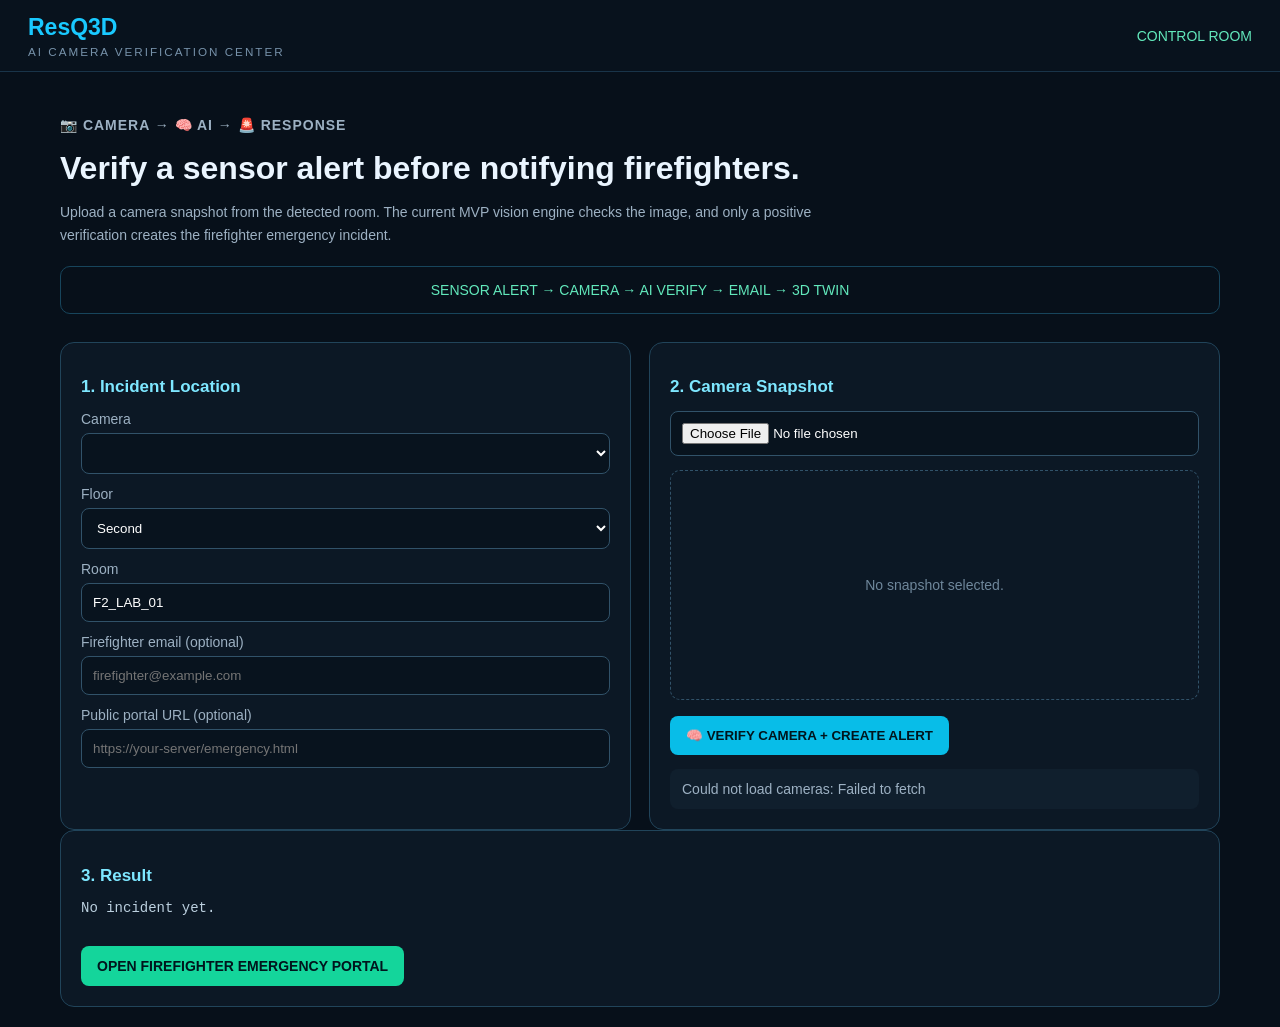
<file: ResQ3D/camera_control.html>
<!doctype html>
<html lang="en"><head><meta charset="utf-8"><meta name="viewport" content="width=device-width,initial-scale=1"><title>ResQ3D Camera AI Verification</title><link rel="stylesheet" href="./camera_control.css"></head>
<body><header><div><b>ResQ3D</b><small>AI CAMERA VERIFICATION CENTER</small></div><span>CONTROL ROOM</span></header>
<main>
<section class="hero"><div><p class="eyebrow">📷 CAMERA → 🧠 AI → 🚨 RESPONSE</p><h1>Verify a sensor alert before notifying firefighters.</h1><p>Upload a camera snapshot from the detected room. The current MVP vision engine checks the image, and only a positive verification creates the firefighter emergency incident.</p></div><div class="flow">SENSOR ALERT → CAMERA → AI VERIFY → EMAIL → 3D TWIN</div></section>
<section class="grid">
<div class="card"><h2>1. Incident Location</h2><label>Camera</label><select id="camera"></select><label>Floor</label><select id="floor"><option value="0">Ground</option><option value="1">First</option><option value="2" selected>Second</option><option value="3">Third</option><option value="4">Fourth</option></select><label>Room</label><input id="room" value="F2_LAB_01"><label>Firefighter email (optional)</label><input id="recipient" placeholder="firefighter@example.com"><label>Public portal URL (optional)</label><input id="publicUrl" placeholder="https://your-server/emergency.html"></div>
<div class="card"><h2>2. Camera Snapshot</h2><input id="image" type="file" accept="image/*"><div id="preview" class="preview">No snapshot selected.</div><button id="verify">🧠 VERIFY CAMERA + CREATE ALERT</button><div id="result" class="result">Waiting for camera evidence.</div></div>
</section>
<section class="card"><h2>3. Result</h2><pre id="json">No incident yet.</pre><a id="portal" class="portal" target="_blank" hidden>OPEN FIREFIGHTER EMERGENCY PORTAL</a></section>
</main><script type="module" src="./js/camera_control.js"></script></body></html>
</file>
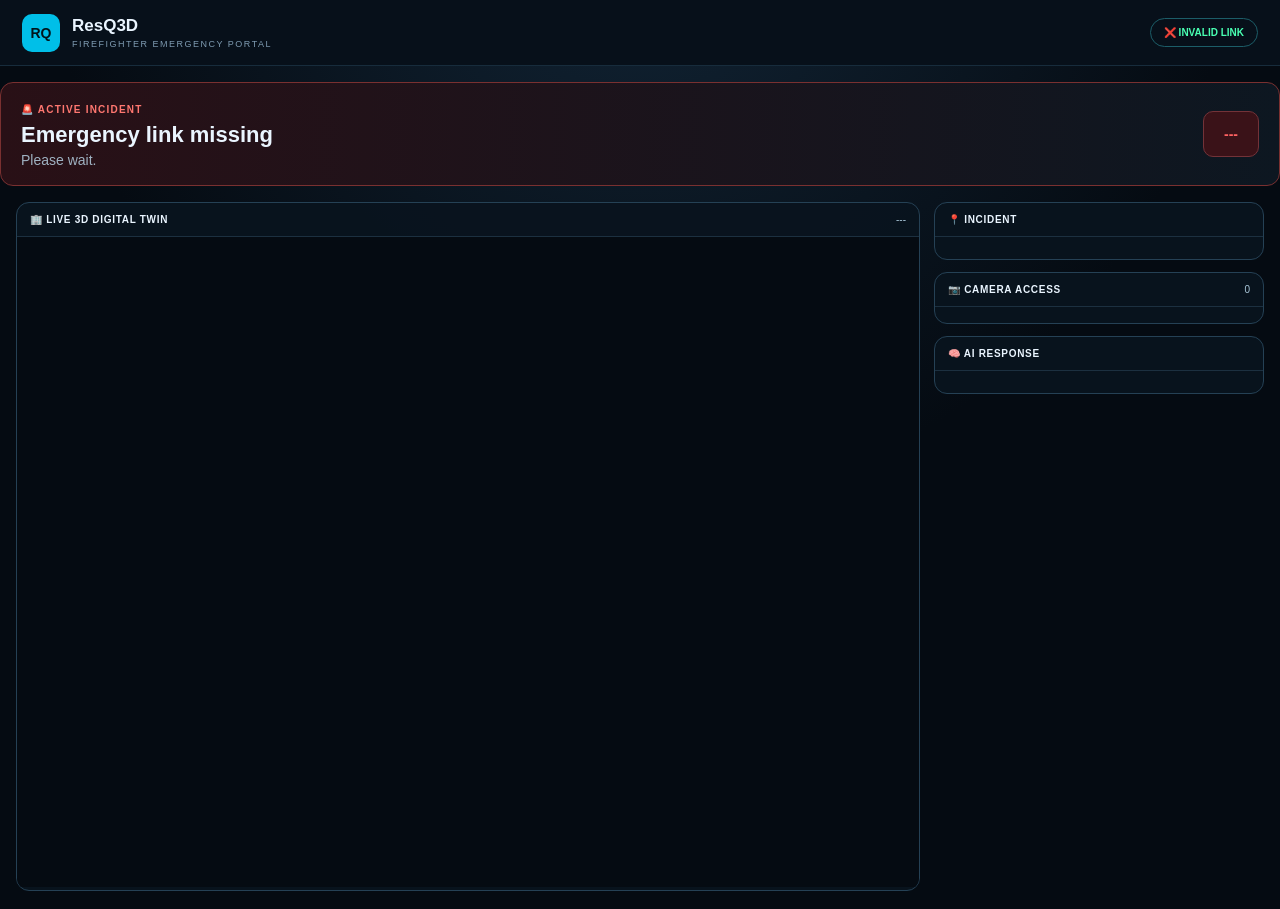
<file: ResQ3D/emergency.html>
<!doctype html>
<html lang="en">
<head>
<meta charset="utf-8"><meta name="viewport" content="width=device-width,initial-scale=1">
<title>ResQ3D Emergency Portal</title>
<link rel="stylesheet" href="./emergency.css">
</head>
<body>
<header><div class="brand"><span class="logo">RQ</span><div><b>ResQ3D</b><small>FIREFIGHTER EMERGENCY PORTAL</small></div></div><div id="portalStatus">VERIFYING LINK...</div></header>
<main>
<section class="alert"><div><span class="eyebrow">🚨 ACTIVE INCIDENT</span><h1 id="title">Loading emergency...</h1><p id="meta">Please wait.</p></div><div class="risk" id="risk">---</div></section>
<section class="layout">
<div class="twin-card"><div class="card-head"><b>🏢 LIVE 3D DIGITAL TWIN</b><span id="incidentId">---</span></div><iframe id="twinFrame" title="ResQ3D digital twin"></iframe></div>
<aside>
<div class="card"><div class="card-head"><b>📍 INCIDENT</b></div><div id="incidentInfo" class="info"></div></div>
<div class="card"><div class="card-head"><b>📷 CAMERA ACCESS</b><span id="camCount">0</span></div><div id="cameras" class="cameras"></div></div>
<div class="card"><div class="card-head"><b>🧠 AI RESPONSE</b></div><div id="aiInfo" class="info"></div></div>
</aside>
</section>
</main>
<script type="module" src="./js/emergency_portal.js"></script>
</body></html>
</file>
<file: ResQ3D/camera_control.css>
*{box-sizing:border-box}body{margin:0;background:#07101a;color:#eaf5ff;font:14px Arial,sans-serif}header{height:72px;padding:16px 28px;display:flex;justify-content:space-between;align-items:center;border-bottom:1px solid #193449;background:#08121d}header b{font-size:23px;color:#19c9ff}header small{display:block;color:#7792aa;letter-spacing:2px;margin-top:4px}header span{color:#62e9bc}.hero,main{max-width:1200px;margin:auto}.hero{padding:28px 20px}.eyebrow{color:#25d7ff;font-weight:bold;letter-spacing:1px}.hero h1{font-size:32px;margin:8px 0}.hero p{max-width:760px;color:#9db1c3;line-height:1.6}.flow{margin-top:20px;padding:15px;border:1px solid #17455c;border-radius:10px;color:#62e9bc;text-align:center}.grid{display:grid;grid-template-columns:1fr 1fr;gap:18px;padding:0 20px}.card{background:#0c1825;border:1px solid #21445a;border-radius:14px;padding:20px;margin:0 20px 20px}.grid .card{margin:0}h2{font-size:17px;color:#7ee7ff}label{display:block;margin:12px 0 6px;color:#9db1c3}input,select{width:100%;padding:11px;border-radius:8px;border:1px solid #315269;background:#08131e;color:#fff}button,.portal{display:inline-block;margin-top:16px;padding:12px 16px;border:0;border-radius:8px;background:#08bde8;color:#00151d;font-weight:bold;cursor:pointer;text-decoration:none}.preview{height:230px;border:1px dashed #315269;border-radius:10px;margin-top:14px;display:flex;align-items:center;justify-content:center;color:#6f879b;overflow:hidden}.preview img{max-width:100%;max-height:100%}.result{margin-top:14px;padding:12px;border-radius:8px;background:#101f2d;color:#9db1c3}.result.ok{border:1px solid #24d59b;color:#70f0c1}.result.bad{border:1px solid #ff5d67;color:#ff9aa0}pre{white-space:pre-wrap;color:#bcd0df}.portal{background:#14d59b}@media(max-width:800px){.grid{grid-template-columns:1fr}.hero h1{font-size:25px}}
</file>
<file: ResQ3D/emergency.css>
:root{--bg:#050b12;--panel:#0b1520;--stroke:#254155;--cyan:#00d4ff;--red:#ff5353;--green:#49ffb2;--text:#eaf5ff;--muted:#8da2b5}*{box-sizing:border-box}body{margin:0;background:radial-gradient(circle at 50% -10%,#122536 0,#050b12 50%);color:var(--text);font:14px Arial,Segoe UI,sans-serif}header{height:66px;padding:0 22px;display:flex;align-items:center;justify-content:space-between;border-bottom:1px solid #172c3c;background:#07101a}.brand{display:flex;align-items:center;gap:12px}.logo{display:grid;place-items:center;width:38px;height:38px;border-radius:10px;background:#00bfe8;color:#00141b;font-weight:900}.brand b{display:block;font-size:17px}.brand small{display:block;color:#7e9bb1;font-size:9px;letter-spacing:1.5px;margin-top:3px}#portalStatus{padding:8px 13px;border:1px solid #1c5d68;border-radius:20px;color:var(--green);font-size:10px;font-weight:800}.alert{margin:16px auto;max-width:1400px;padding:17px 20px;display:flex;justify-content:space-between;align-items:center;background:linear-gradient(90deg,#291016,#0d1721);border:1px solid #7a3030;border-radius:13px}.eyebrow{color:#ff7770;font-size:10px;font-weight:900;letter-spacing:1.2px}.alert h1{margin:6px 0 4px;font-size:22px}.alert p{margin:0;color:#9fb2c2}.risk{font-size:14px;font-weight:900;color:#ff6262;border:1px solid #733238;background:#3a1218;padding:14px 20px;border-radius:10px}.layout{max-width:1400px;margin:auto;padding:0 16px 18px;display:grid;grid-template-columns:minmax(0,1fr) 330px;gap:14px}.twin-card,.card{background:rgba(9,19,30,.95);border:1px solid var(--stroke);border-radius:13px;overflow:hidden}.twin-card{min-height:650px}.card-head{display:flex;justify-content:space-between;align-items:center;padding:11px 13px;border-bottom:1px solid #1c3040;font-size:10px;color:#a9c7d9}.card-head b{color:#eaf5ff;letter-spacing:.7px}.twin-card iframe{width:100%;height:650px;border:0;background:#050b12}.card{margin-bottom:12px}.info{padding:11px 13px;color:#b8c9d7;font-size:11px;line-height:1.75}.info b{color:#fff}.cameras{padding:8px}.cam{padding:9px;margin-bottom:7px;border:1px solid #203749;border-radius:9px;background:#0a131e}.cam:last-child{margin-bottom:0}.cam-title{display:flex;justify-content:space-between;font-size:10px;font-weight:800}.online{color:var(--green)}.feed{height:105px;margin-top:7px;border-radius:7px;background:radial-gradient(circle at 50% 60%,#3d2512,#111922 42%,#050b11);position:relative;overflow:hidden;border:1px solid #1e3445}.feed:before{content:"";position:absolute;inset:0;background:repeating-linear-gradient(0deg,transparent 0 8px,rgba(255,255,255,.025) 9px);animation:scan 2s linear infinite}.feed:after{content:"LIVE CAMERA • DEMO FEED";position:absolute;left:7px;top:7px;color:#ff6b6b;font-size:8px;font-weight:900;letter-spacing:.8px}.fire-dot{position:absolute;left:48%;bottom:22px;width:28px;height:38px;border-radius:50% 50% 45% 45%;background:#ff5a00;box-shadow:0 0 22px #ff4b00;animation:flicker .5s infinite alternate}.smoke{position:absolute;left:50%;bottom:48px;width:18px;height:18px;border-radius:50%;background:#555;filter:blur(2px);animation:rise 2s infinite}.cam-note{margin-top:6px;color:#849caf;font-size:8px}.eyebrow+.x{}@keyframes scan{to{transform:translateY(9px)}}@keyframes flicker{to{transform:scale(1.12) rotate(3deg)}}@keyframes rise{to{transform:translate(-9px,-55px) scale(2);opacity:0}}@media(max-width:1000px){.layout{grid-template-columns:1fr}.twin-card,.twin-card iframe{min-height:520px;height:520px}.alert{margin:10px}.risk{margin-left:10px}}@media(max-width:650px){.alert{align-items:flex-start}.alert h1{font-size:16px}.layout{padding:0 10px}.twin-card iframe{height:480px}.risk{font-size:11px;padding:10px}}
.cam-actions{display:flex;gap:6px;margin-top:7px}.cam-actions button,.cam-open{flex:1;padding:7px 8px;border-radius:7px;border:1px solid #24536a;background:#0b2635;color:#9eeaff;font-size:9px;font-weight:900;text-decoration:none;text-align:center;cursor:pointer}.cam-actions button:hover,.cam-open:hover{background:#10384b}.live-media{width:100%;height:150px;margin-top:7px;display:block;border-radius:7px;object-fit:cover;background:#02070b;border:1px solid #1e3445}.stream-frame{border:0}.feed{height:150px}.cam-center{position:absolute;left:50%;top:12px;transform:translateX(-50%);font-size:8px;color:#ff7070;font-weight:900;letter-spacing:1px;white-space:nowrap}.cam-grid{position:absolute;inset:0;background:linear-gradient(rgba(255,255,255,.025) 1px,transparent 1px),linear-gradient(90deg,rgba(255,255,255,.025) 1px,transparent 1px);background-size:24px 24px}.firefighter-twin-mode #app:after{content:'🚒 FIREFIGHTER VIEW • ALL FLOORS + INCIDENT';position:fixed;top:18px;left:50%;transform:translateX(-50%);z-index:30;padding:8px 14px;border:1px solid #ff4545;background:rgba(70,8,12,.92);border-radius:20px;color:#fff;font-size:11px;font-weight:900;letter-spacing:.6px;pointer-events:none}
</file>
